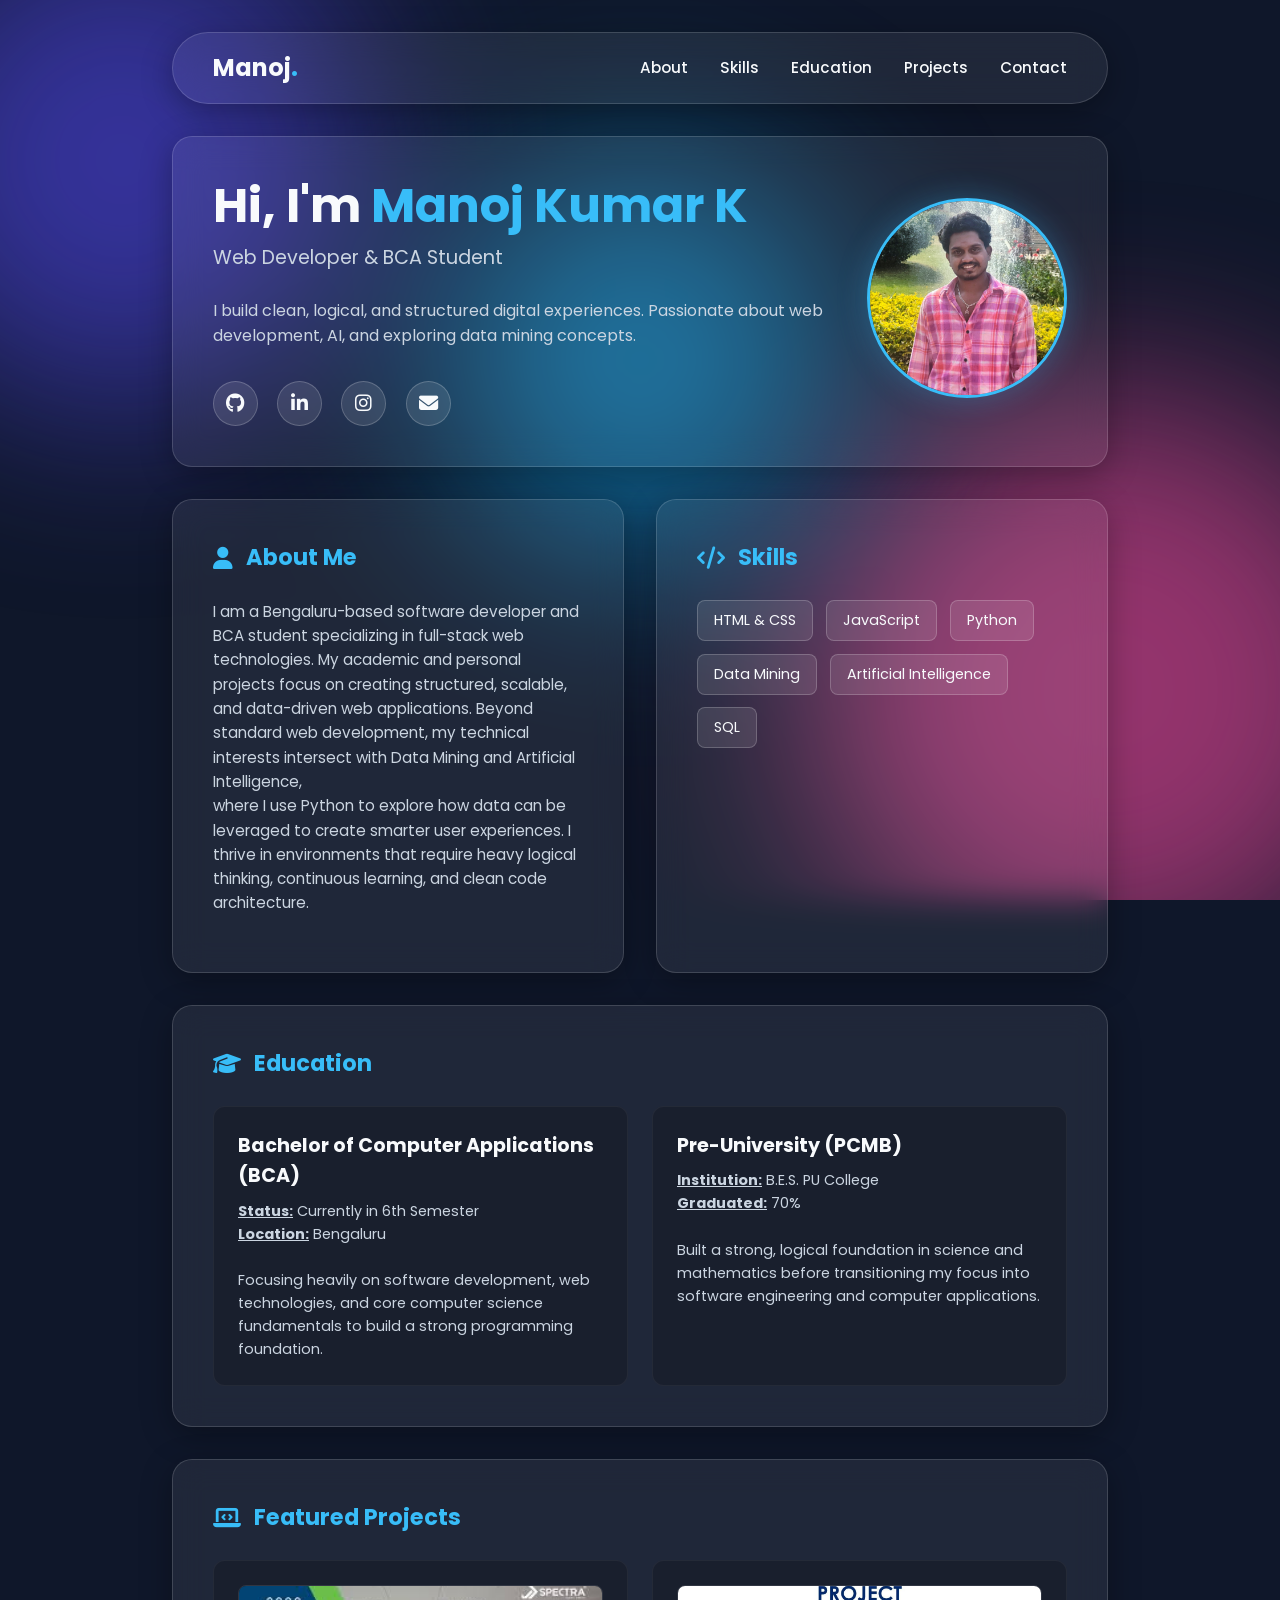
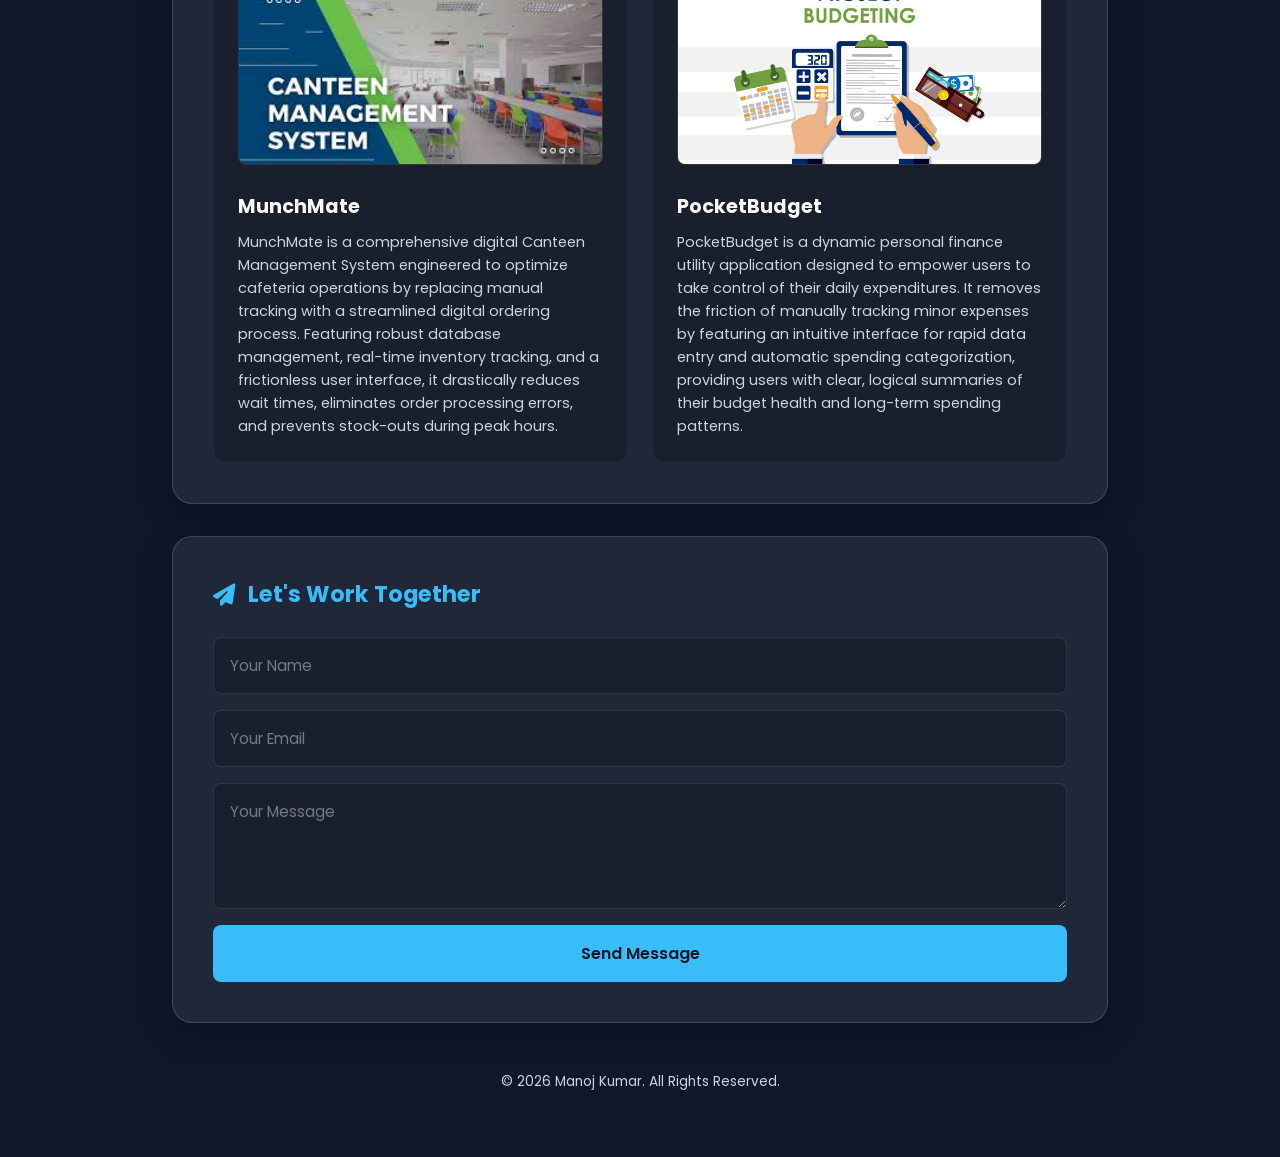
<file: portfolio.html>
<!DOCTYPE html>
<html lang="en">
<head>
    <meta charset="UTF-8">
    <meta name="viewport" content="width=device-width, initial-scale=1.0">
    <title>Manoj Kumar K | Portfolio</title>
    <link href="https://fonts.googleapis.com/css2?family=Poppins:wght@300;400;500;600;700&display=swap" rel="stylesheet">
    <link rel="stylesheet" href="https://cdnjs.cloudflare.com/ajax/libs/font-awesome/6.4.0/css/all.min.css">
    <link rel="stylesheet" href="style.css">
</head>
<body>

    <div class="background-orbs">
        <div class="orb orb-1"></div>
        <div class="orb orb-2"></div>
        <div class="orb orb-3"></div>
    </div>

    <main class="container">
        
        <nav class="glass-panel nav-bar">
            <div class="logo">Manoj<span>.</span></div>
            <ul class="nav-links">
                <li><a href="#about">About</a></li>
                <li><a href="#skills">Skills</a></li>
                <li><a href="#education">Education</a></li>
                <li><a href="#projects">Projects</a></li>
                <li><a href="#contact">Contact</a></li>
            </ul>
        </nav>

        <section class="glass-panel hero">
            <div class="hero-content">
                <h1>Hi, I'm <span class="highlight">Manoj Kumar K</span></h1>
                <h2>Web Developer & BCA Student</h2>
                <p>I build clean, logical, and structured digital experiences. Passionate about web development, AI, and exploring data mining concepts.</p>
                
                <div class="social-icons">
                    <a href="https://github.com/Manoj Kumar K" target="_blank" title="GitHub"><i class="fa-brands fa-github"></i></a>
                    <a href="https://www.linkedin.com/in/manojkumark123" target="_blank" title="LinkedIn"><i class="fa-brands fa-linkedin-in"></i></a>
                    <a href="https://www.instagram.com/manoj_manu1356" target="_blank" title="Instagram"><i class="fa-brands fa-instagram"></i></a>
                    <a href="mailto:manojkumark654007@gmail.com" title="Email"><i class="fa-solid fa-envelope"></i></a>
                </div>
            </div>
            <div class="hero-image">
                <img src="mypic.jpeg" alt="Manoj">
            </div>
        </section>

        <div class="grid-2-col">
            <section class="glass-panel" id="about">
                <h3><i class="fa-solid fa-user"></i> About Me</h3>
                <p>I am a Bengaluru-based software developer and BCA student specializing in full-stack web technologies. My academic and personal projects focus on creating structured, scalable, and data-driven web applications. Beyond standard web development, my technical interests intersect with Data Mining and Artificial Intelligence, <br>where I use Python to explore how data can be leveraged to create smarter user experiences. I thrive in environments that require heavy logical thinking, continuous learning, and clean code architecture.</p>
            </section>

            <section class="glass-panel" id="skills">
                <h3><i class="fa-solid fa-code"></i> Skills</h3>
                <div class="skill-tags">
                    <span>HTML & CSS</span>
                    <span>JavaScript</span>
                    <span>Python</span>
                    <span>Data Mining</span>
                    <span>Artificial Intelligence</span>
                    <span>SQL</span>
                </div>
            </section>
        </div>

        <section class="glass-panel" id="education">
            <h3><i class="fa-solid fa-graduation-cap"></i> Education</h3>
            <div class="projects-grid">
                
                <div class="project-card">
                    <div class="project-info">
                        <h4>Bachelor of Computer Applications (BCA)</h4>
                        <p><b><u>Status:</u></b> Currently in 6th Semester</p>
                        <p><b><u>Location:</u></b> Bengaluru</p>
                        <p><br>Focusing heavily on software development, web technologies, and core computer science fundamentals to build a strong programming foundation.</p>
                    </div>
                </div>

                <div class="project-card">
                    <div class="project-info">
                        <h4>Pre-University (PCMB)</h4>
                        <p><b><u>Institution:</u></b> B.E.S. PU College</p>
                        <p><b><u>Graduated:</u></b> 70%</p>
                        <p><br>Built a strong, logical foundation in science and mathematics before transitioning my focus into software engineering and computer applications.</p>
                    </div>
                </div>

            </div>
        </section>

        <section class="glass-panel" id="projects">
            <h3><i class="fa-solid fa-laptop-code"></i> Featured Projects</h3>
            <div class="projects-grid">
                
                <div class="project-card">
                    <img src="project1.jpg" alt="MunchMate Project" class="project-image">
                    <div class="project-info">
                        <h4>MunchMate</h4>
                        <p>MunchMate is a comprehensive digital Canteen Management System engineered to optimize cafeteria operations by replacing manual tracking with a streamlined digital ordering process. Featuring robust database management, real-time inventory tracking, and a frictionless user interface, it drastically reduces wait times, eliminates order processing errors, and prevents stock-outs during peak hours.</p>
                    </div>
                </div>

                <div class="project-card">
                    <img src="project2.jpg" alt="PocketBudget Project" class="project-image">
                    <div class="project-info">
                        <h4>PocketBudget</h4>
                        <p>PocketBudget is a dynamic personal finance utility application designed to empower users to take control of their daily expenditures. It removes the friction of manually tracking minor expenses by featuring an intuitive interface for rapid data entry and automatic spending categorization, providing users with clear, logical summaries of their budget health and long-term spending patterns.</p>
                    </div>
                </div>

            </div>
        </section>

        <section class="glass-panel" id="contact">
            <h3><i class="fa-solid fa-paper-plane"></i> Let's Work Together</h3>
            <form class="contact-form">
                <input type="text" placeholder="Your Name" required>
                <input type="email" placeholder="Your Email" required>
                <textarea placeholder="Your Message" rows="4" required></textarea>
                <button type="submit" class="btn">Send Message</button>
            </form>
        </section>

        <footer class="footer">
            <p>&copy; 2026 Manoj Kumar. All Rights Reserved.</p>
        </footer>

    </main>

</body>
</html>
</file>
<file: style.css>
:root {
    --bg-color: #0f172a; 
    --glass-bg: rgba(255, 255, 255, 0.07);
    --glass-border: rgba(255, 255, 255, 0.15);
    --text-main: #f8fafc;
    --text-muted: #cbd5e1;
    --highlight: #38bdf8; 
    --font-main: 'Poppins', sans-serif;
    --transition: all 0.3s ease;
}


* {
    margin: 0;
    padding: 0;
    box-sizing: border-box;
}

html {
    scroll-behavior: smooth;
}

body {
    font-family: var(--font-main);
    background-color: var(--bg-color);
    color: var(--text-main);
    line-height: 1.6;
    min-height: 100vh;
    overflow-x: hidden;
    position: relative;
}

a { text-decoration: none; color: inherit; }
ul { list-style: none; }


.background-orbs {
    position: fixed;
    top: 0;
    left: 0;
    width: 100vw;
    height: 100vh;
    z-index: -1;
    overflow: hidden;
}

.orb {
    position: absolute;
    border-radius: 50%;
    filter: blur(100px); 
    opacity: 0.6;
}

.orb-1 {
    top: -10%;
    left: -10%;
    width: 500px;
    height: 500px;
    background: #4f46e5; 
}

.orb-2 {
    bottom: -10%;
    right: -10%;
    width: 600px;
    height: 600px;
    background: #ec4899;
}

.orb-3 {
    top: 40%;
    left: 50%;
    width: 400px;
    height: 400px;
    background: #0ea5e9; 
    transform: translate(-50%, -50%);
}


.container {
    max-width: 1000px;
    margin: 0 auto;
    padding: 2rem;
    display: flex;
    flex-direction: column;
    gap: 2rem;
}

.glass-panel {
    background: var(--glass-bg);
    backdrop-filter: blur(16px);
    -webkit-backdrop-filter: blur(16px); 
    border: 1px solid var(--glass-border);
    border-radius: 20px;
    padding: 2.5rem;
    box-shadow: 0 8px 32px 0 rgba(0, 0, 0, 0.3);
}

h3 {
    font-size: 1.4rem;
    margin-bottom: 1.5rem;
    display: flex;
    align-items: center;
    gap: 0.8rem;
    color: var(--highlight);
}


.nav-bar {
    display: flex;
    justify-content: space-between;
    align-items: center;
    padding: 1rem 2.5rem;
    border-radius: 50px; 
}

.logo {
    font-size: 1.5rem;
    font-weight: 700;
}

.logo span {
    color: var(--highlight);
}

.nav-links {
    display: flex;
    gap: 2rem;
}

.nav-links a {
    font-size: 0.95rem;
    font-weight: 500;
    transition: var(--transition);
}

.nav-links a:hover {
    color: var(--highlight);
}


.hero {
    display: flex;
    align-items: center;
    justify-content: space-between;
    gap: 2rem;
}

.hero-content {
    flex: 1;
}

.hero h1 {
    font-size: 3rem;
    line-height: 1.2;
    margin-bottom: 0.5rem;
}

.highlight {
    color: var(--highlight);
}

.hero h2 {
    font-size: 1.2rem;
    font-weight: 400;
    color: var(--text-muted);
    margin-bottom: 1.5rem;
}

.hero p {
    color: var(--text-muted);
    margin-bottom: 2rem;
    font-size: 1rem;
}


.social-icons {
    display: flex;
    gap: 1.2rem;
}

.social-icons a {
    display: flex;
    align-items: center;
    justify-content: center;
    width: 45px;
    height: 45px;
    border-radius: 50%;
    background: rgba(255, 255, 255, 0.1);
    color: var(--text-main);
    font-size: 1.2rem;
    border: 1px solid rgba(255, 255, 255, 0.2);
    transition: var(--transition);
}

.social-icons a:hover {
    background: var(--highlight);
    color: #fff;
    transform: translateY(-3px);
    box-shadow: 0 10px 20px rgba(56, 189, 248, 0.4);
}

.hero-image img {
    width: 200px;
    height: 200px;
    border-radius: 50%;
    border: 3px solid var(--highlight);
    box-shadow: 0 0 30px rgba(56, 189, 248, 0.3);
}


.grid-2-col {
    display: grid;
    grid-template-columns: 1fr 1fr;
    gap: 2rem;
}

.grid-2-col p {
    color: var(--text-muted);
    margin-bottom: 1rem;
    font-size: 0.95rem;
}

.skill-tags {
    display: flex;
    flex-wrap: wrap;
    gap: 0.8rem;
}

.skill-tags span {
    background: rgba(255, 255, 255, 0.1);
    border: 1px solid rgba(255, 255, 255, 0.2);
    padding: 0.5rem 1rem;
    border-radius: 8px;
    font-size: 0.9rem;
    transition: var(--transition);
}

.skill-tags span:hover {
    background: var(--highlight);
    color: #0f172a;
}


.projects-grid {
    display: grid;
    grid-template-columns: 1fr 1fr;
    gap: 1.5rem;
}

.project-card {
    background: rgba(0, 0, 0, 0.2);
    border-radius: 12px;
    padding: 1.5rem;
    border: 1px solid rgba(255, 255, 255, 0.05);
    transition: var(--transition);
}

.project-card:hover {
    transform: translateY(-5px);
    background: rgba(255, 255, 255, 0.05);
    border-color: var(--highlight);
}

.project-card h4 {
    font-size: 1.2rem;
    margin-bottom: 0.5rem;
}

.project-card p {
    color: var(--text-muted);
    font-size: 0.9rem;
}


.contact-form {
    display: flex;
    flex-direction: column;
    gap: 1rem;
}

.contact-form input,
.contact-form textarea {
    width: 100%;
    background: rgba(0, 0, 0, 0.2);
    border: 1px solid rgba(255, 255, 255, 0.1);
    border-radius: 8px;
    padding: 1rem;
    color: var(--text-main);
    font-family: var(--font-main);
    font-size: 0.95rem;
    outline: none;
    transition: var(--transition);
}

.contact-form input::placeholder,
.contact-form textarea::placeholder {
    color: rgba(255, 255, 255, 0.4);
}

.contact-form input:focus,
.contact-form textarea:focus {
    border-color: var(--highlight);
    background: rgba(0, 0, 0, 0.4);
}

.btn {
    background: var(--highlight);
    color: #0f172a;
    border: none;
    padding: 1rem;
    border-radius: 8px;
    font-weight: 600;
    font-size: 1rem;
    cursor: pointer;
    transition: var(--transition);
    font-family: inherit;
}

.btn:hover {
    background: #fff;
    box-shadow: 0 0 20px rgba(255, 255, 255, 0.5);
}

.footer {
    text-align: center;
    padding: 1rem 0 2rem 0;
    color: var(--text-muted);
    font-size: 0.85rem;
}


@media (max-width: 768px) {
    .nav-bar { flex-direction: column; gap: 1rem; border-radius: 20px; }
    .hero { flex-direction: column-reverse; text-align: center; }
    .social-icons { justify-content: center; }
    .grid-2-col, .projects-grid { grid-template-columns: 1fr; }
}

.project-image {
    width: 100%;
    height: 180px;
    object-fit: cover;
    border-radius: 8px;
    margin-bottom: 1.2rem;
    border: 1px solid rgba(255, 255, 255, 0.1);
}
</file>
